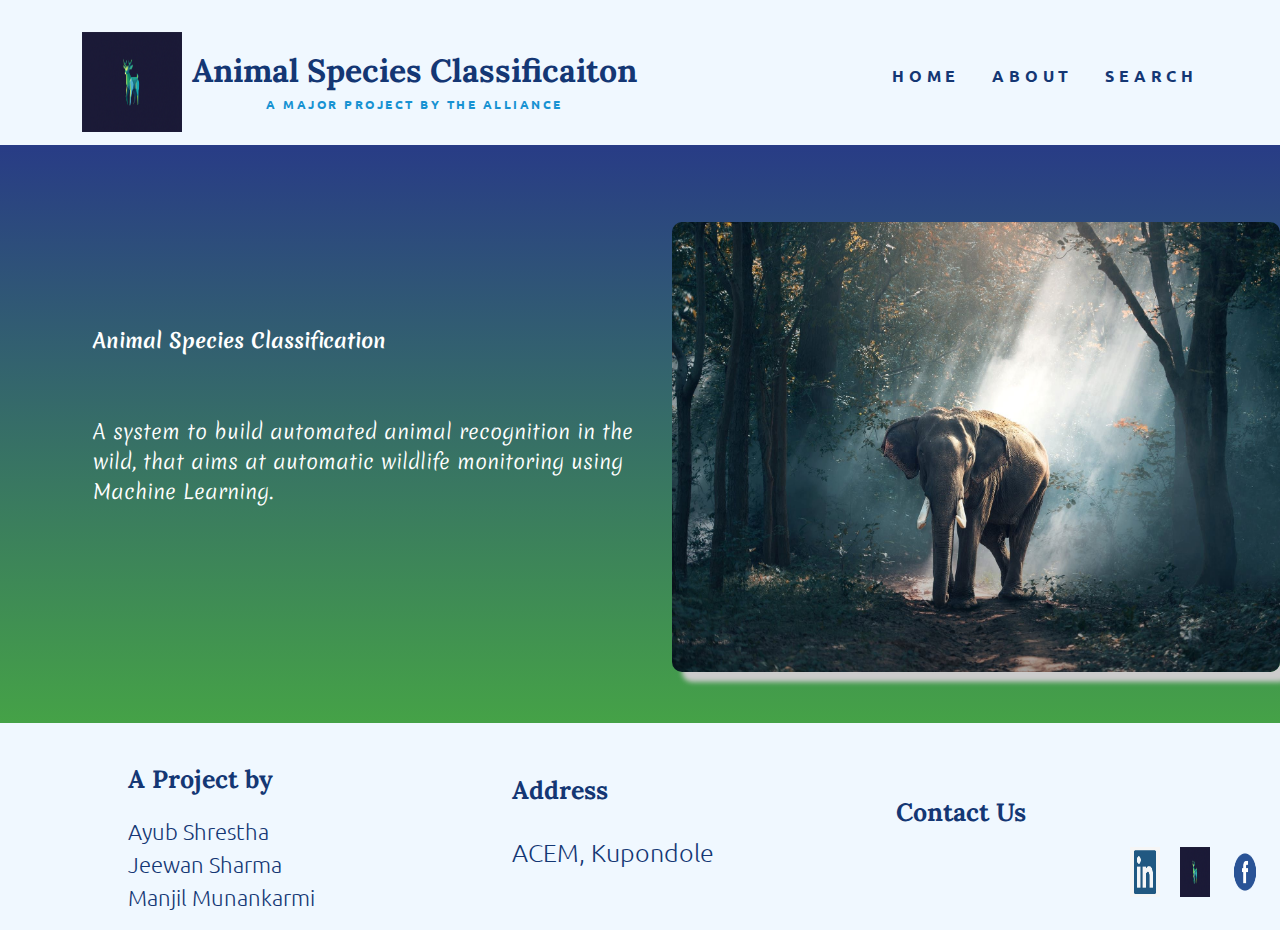
<file: about.html>
<!DOCTYPE html>
<html lang="en">
<head>
    <meta charset="UTF-8">
    <meta name="viewport" content="width=device-width, initial scale=1.0">
    <title>Animal Species Classification</title>
    <link rel="stylesheet" href="style.css">
    <link rel="stylesheet" href="https://fonts.googleapis.com/css?family=Lora|Ubuntu|Merienda:400,300, 700&display=swap">
</head>

<body>
    <header>
        <div class="container container-flex">
        <div class="self-title">
            <img src="Images/logo.png" alt="table" class="logo-img">
            <h1>Animal Species Classificaiton</h1>
            <p class="subtitle"> A Major Project by The Alliance</p>
        </div>

        <nav>
            <ul class="nav-list">
                <li class="nav-list-item"><a href="home.html"> HOME</a></li>
                <li class="nav-list-item"><a href="about.html">ABOUT</a></li>
                <li class="nav-list-item"><a href="search.html">SEARCH</a></li>
            </ul>
        </nav>
    </div>
    </header>


    <div class="container-2" id="section-1-gradient">
        <div class="row">
            <div class="col-6">
                <div class="left-side-col">
                    <h1 class="welcome" >Animal Species Classification</h1>
                    <p class="to">A system to build automated animal recognition in the wild, that aims at automatic wildlife monitoring using Machine Learning. </p>
                    
                </div>
            </div>

            <div class="col-6">
                <div class="right-side-col">
                    <img class="slides" src="Images/1.jpg" alt="1">
                    <img class="slides" src="Images/2.jpg" alt="2">
                    <img class="slides" src="Images/3.jpg" alt="3">

                </div>

            </div>

        </div>

    </div>

    <script>
        var myIndex = 0;
        carousel();
        
        function carousel() {
          var i;
          var x = document.getElementsByClassName("slides");
          for (i = 0; i < x.length; i++) {
            x[i].style.display = "none";  
          }
          myIndex++;
          if (myIndex > x.length) {myIndex = 1}    
          x[myIndex-1].style.display = "block";  
          setTimeout(carousel, 4000); // Change image every 4 seconds
        }
        </script>

        <footer class="footsy">
            <div class="row">
                <div class="col-4">
                    <h1>A Project by</h1>
                    <ul>
                        <li>Ayub Shrestha</li>
                        <li>Jeewan Sharma</li>
                        <li>Manjil Munankarmi</li>
                    </ul>
                </div>

                <div class="col-4 address">
                    <h1>Address</h1>
                    <p>ACEM, Kupondole</p>
                </div>

                <div class="col-4">
                    <h1 class="last-col">Contact Us</h1>
                    <ul>
                        <li><img class="contact" src="Images/fb.png" alt="fb"></li>
                        <li><img class="contact" src="Images/logo.png" alt="logo"></li>
                        <li><img class="contact" src="Images/in.jpg" alt="in"></li>
                    </ul>
                </div>

            </div>


        </footer>
</body>




</html>
</file>
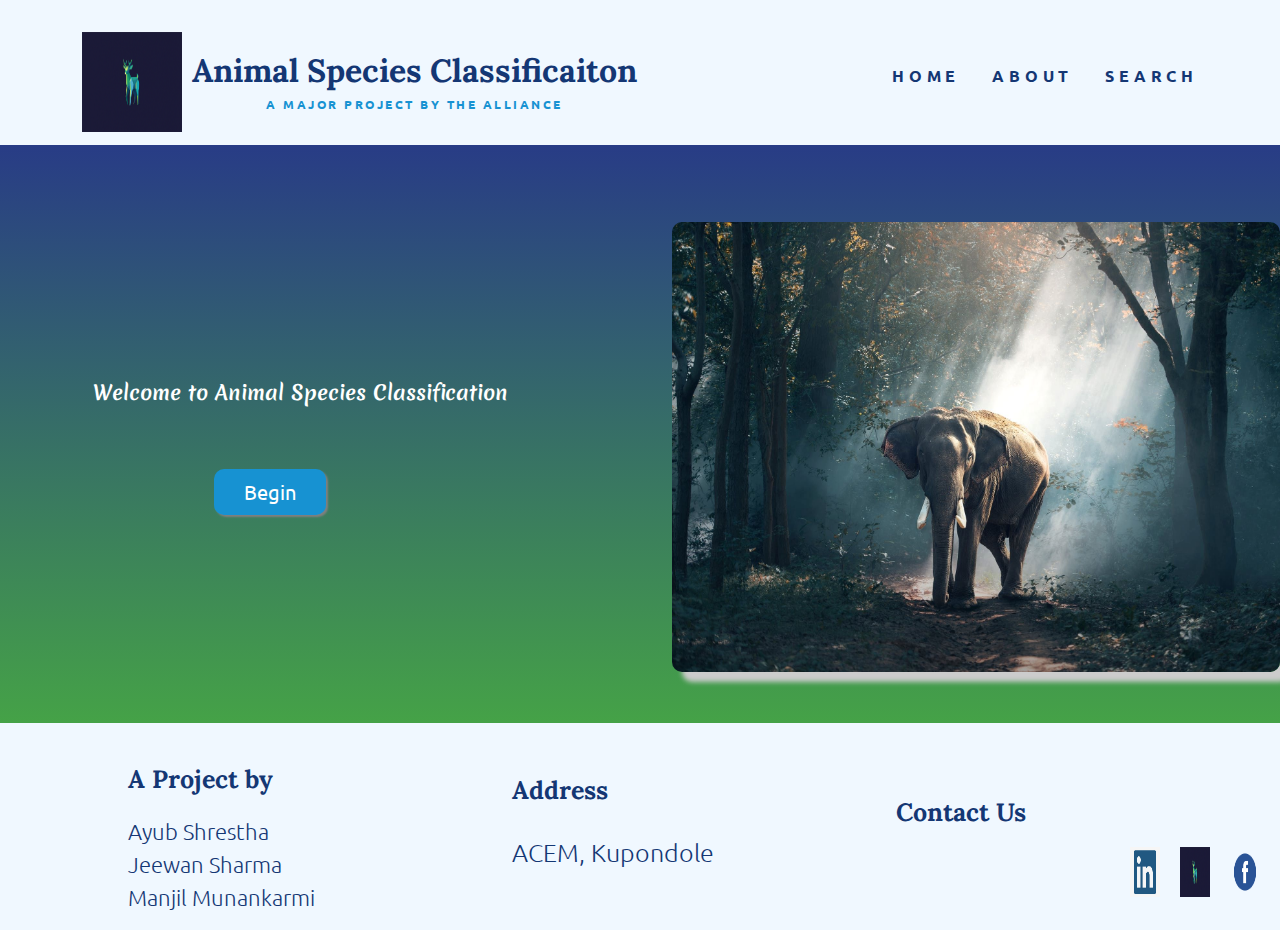
<file: home.html>
<!DOCTYPE html>
<html lang="en">
<head>
    <meta charset="UTF-8">
    <meta name="viewport" content="width=device-width, initial scale=1.0">
    <title>Animal Species Classification</title>
    <link rel="stylesheet" href="style.css">
    <link rel="stylesheet" href="https://fonts.googleapis.com/css?family=Lora|Ubuntu|Merienda:400,300, 700&display=swap">
</head>

<body>
    <header>
        <div class="container container-flex">
        <div class="self-title">
            <img src="Images/logo.png" alt="table" class="logo-img">
            <h1>Animal Species Classificaiton</h1>
            <p class="subtitle"> A Major Project by The Alliance</p>
        </div>

        <nav>
            <ul class="nav-list">
                <li class="nav-list-item"><a href="home.html"> HOME</a></li>
                <li class="nav-list-item"><a href="about.html">ABOUT</a></li>
                <li class="nav-list-item"><a href="search.html">SEARCH</a></li>
            </ul>
        </nav>
    </div>
    </header>


    <div class="container-2" id="section-1-gradient">
        <div class="row">
            <div class="col-6">
                <div class="left-side-col">
                    <h1 class="welcome" >Welcome to Animal Species Classification</h1>
                    <button onclick="document.location='search.html'" class="begin-btn">
                        Begin
                    </button>
                </div>
            </div>

            <div class="col-6">
                <div class="right-side-col">
                    <img class="slides" src="Images/1.jpg" alt="1">
                    <img class="slides" src="Images/2.jpg" alt="2">
                    <img class="slides" src="3.jpg" alt="3">

                </div>

            </div>

        </div>

    </div>

    <script>
        var myIndex = 0;
        carousel();
        
        function carousel() {
          var i;
          var x = document.getElementsByClassName("slides");
          for (i = 0; i < x.length; i++) {
            x[i].style.display = "none";  
          }
          myIndex++;
          if (myIndex > x.length) {myIndex = 1}    
          x[myIndex-1].style.display = "block";  
          setTimeout(carousel, 4000); // Change image every 4 seconds
        }
        </script>

        <footer class="footsy">
            <div class="row">
                <div class="col-4">
                    <h1>A Project by</h1>
                    <ul>
                        <li>Ayub Shrestha</li>
                        <li>Jeewan Sharma</li>
                        <li>Manjil Munankarmi</li>
                    </ul>
                </div>

                <div class="col-4 address">
                    <h1>Address</h1>
                    <p>ACEM, Kupondole</p>
                </div>

                <div class="col-4">
                    <h1 class="last-col">Contact Us</h1>
                    <ul>
                        <li><img class="contact" src="Images/fb.png" alt="fb"></li>
                        <li><img class="contact" src="Images/logo.png" alt="logo"></li>
                        <li><img class="contact" src="Images/in.jpg" alt="in"></li>
                    </ul>
                </div>

            </div>


        </footer>
</body>




</html>
</file>
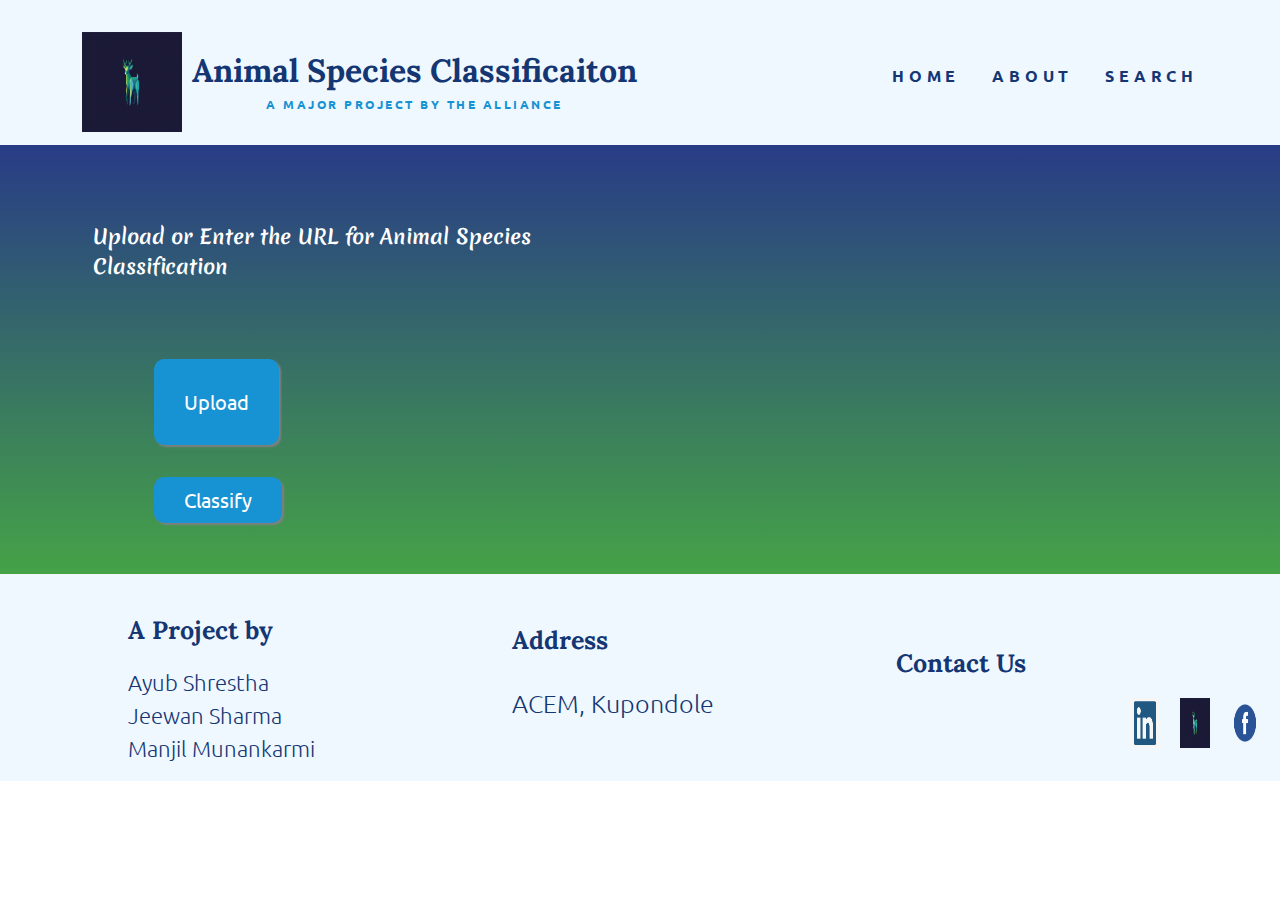
<file: search.html>
<!DOCTYPE html>
<html lang="en">
<head>
    <meta charset="UTF-8">
    <meta name="viewport" content="width=device-width, initial scale=1.0">
    <title>Animal Species Classification | Search</title>
    <link rel="stylesheet" href="style.css">
    <link rel="stylesheet" href="https://fonts.googleapis.com/css?family=Lora|Ubuntu|Merienda:400,300, 700&display=swap">
</head>

<body>
    <header>
        <div class="container container-flex">
        <div class="self-title">
            <img src="Images/logo.png" alt="table" class="logo-img">
            <h1>Animal Species Classificaiton</h1>
            <p class="subtitle"> A Major Project by The Alliance</p>
        </div>

        <nav>
            <ul class="nav-list">
                <li class="nav-list-item"><a href="home.html"> HOME</a></li>
                <li class="nav-list-item"><a href="about.html">ABOUT</a></li>
                <li class="nav-list-item"><a href="search.html">SEARCH</a></li>
            </ul>
        </nav>
    </div>
    </header>


    <div class="container-2" id="section-1-gradient">
        <div class="row">
            <div class="col-6">
                <div class="left-side-col">
                    <h1 class="welcome" >Upload or Enter the URL for
                        Animal Species Classification
                    </h1>
                    <div class="upimage"><p><input type="file"  accept="image/*" name="image" id="file"  onchange="loadFile(event)" style="display: none;"></p></div>
                    <button class="upload-btn">
                    <p><label for="file" style="cursor: pointer;">Upload</label></p>
                    </button>
                    <p><img id="output" width="200" /></p>
                    <button  class="classify-btn">
                        Classify
                    </button>
                    <script>
                        var loadFile = function(event) {
	                    var image = document.getElementById('output');
	                    image.src = URL.createObjectURL(event.target.files[0]);
                        };
                    </script>         
                    <!-- <button class="search-btn">
                        Upload
                    </button>       -->
                </div>
            </div>

            <div class="col-6">
                <div class="right-side-col">
                    
                </div>

            </div>

        </div>

    </div>

    <script>
        var myIndex = 0;
        carousel();
        
        function carousel() {
          var i;
          var x = document.getElementsByClassName("slides");
          for (i = 0; i < x.length; i++) {
            x[i].style.display = "none";  
          }
          myIndex++;
          if (myIndex > x.length) {myIndex = 1}    
          x[myIndex-1].style.display = "block";  
          setTimeout(carousel, 4000); // Change image every 4 seconds
        }
    </script>

        <footer class="footsy">
            <div class="row">
                <div class="col-4">
                    <h1>A Project by</h1>
                    <ul>
                        <li>Ayub Shrestha</li>
                        <li>Jeewan Sharma</li>
                        <li>Manjil Munankarmi</li>
                    </ul>
                </div>

                <div class="col-4 address">
                    <h1>Address</h1>
                    <p>ACEM, Kupondole</p>
                </div>

                <div class="col-4">
                    <h1 class="last-col">Contact Us</h1>
                    <ul>
                        <li><img class="contact" src="Images/fb.png" alt="fb"></li>
                        <li><img class="contact" src="Images/logo.png" alt="logo"></li>
                        <li><img class="contact" src="Images/in.jpg" alt="in"></li>
                    </ul>
                </div>

            </div>


        </footer>
</body>




</html>
</file>
<file: style.css>
/* DEFAULTS */

body{
    width: 100%;
    margin: 0;
    font-family: Ubuntu;
    font-weight: 300;
    line-height: 1.5;
}

img{
    max-width: 100%;
    display: block;
}

.row{
    width: 100%;
    display: flex;
    flex-wrap: wrap;
    align-items: center;
}

.row::after{
    display: table;
    clear: both;
    content: "";
}

.col-1 {width: 8.33%;}
.col-2 {width: 16.66%;}
.col-3 {width: 25%;}
.col-4 {width: 33.33%;}
.col-5 {width: 41.66%;}
.col-6 {width: 50%;}
.col-7 {width: 58.33%;}
.col-8 {width: 66.66%;}
.col-9 {width: 75%;}
.col-10 {width: 83.33%;}
.col-11 {width: 91.66%;}
.col-12 {width: 100%;}


.slides{
    display: none;
    height: 450px;
    width: 700px;
    box-shadow: 10px 10px 5px #ccc;
    border-radius: 10px;
}

*{box-sizing: border-box;}


/***** TYPOGRAPHY ****/

h1, h2, h3 {
    font-family: Lora;
    color: #143774;
}

h1{
    font-family: Lora;
    color: #143774;
    font-size: 2rem;
    margin: -85px 0 0 110px;
}

a{
    color: #1792d2;
    font-weight: bold;
    letter-spacing: 0.3em;
    padding-bottom: 15px;
}

a:hover,
a:focus{
    color: #143774;

}

h1.welcome{
    color: white;
    font-size: 20px;
    margin: 0;
    line-height: 30px;
    font-family: Merienda;
    padding-left: 10%;
    padding-bottom: 10%;
}

h1.welcome-2{
    color: white;
    font-size: 35px;
    margin: 0;
    line-height: 70px;
    font-family: Merienda;
    padding-left: 11%;
    padding-bottom: 5%;
}

p.to{
    color: white;
    font-size: 20px;
    margin: 0;
    line-height: 30px;
    font-family: Merienda;
    padding-left: 10%;
    padding-bottom: 10%;
}

/**** LAYOUT ****/

.container{
    width: 90%;
    max-width: 1200px;
    margin: 0 auto;
}

.container-flex{
    display: flex;
    justify-content: space-between;
}

.container-2{
    width: 100%;
    margin: auto;
    padding-top: 4%;
    padding-bottom: 4%;
}

header{
    text-align: center;
    background-color: aliceblue;
    padding: 2em 20px;
}

.subtitle {
    font-weight: 700;
    color: #1792d2;
    font-size: .75rem;
    margin: 0 0 0 110px;
    letter-spacing: 2.5px;
    text-transform: uppercase;
}

.logo-img{
    height: 100px;
    width: 100px;
    margin: 0;
}

#section-1-gradient{
    background: linear-gradient(#283c86, #45a247);
}

.left-side-col{
    margin-left: 5%;
    margin-top: 4%;
}

.right-side-col{
    margin-left: 5%;
    margin-top: 4%;
}

form{
    position: relative;
    margin-left: 420px;
    
}

button.begin-btn{
    background-color: #1792d2 ;
    font-family: Ubuntu;
    color: white;
    padding: 10px 30px;
    border-radius: 10px;
    font-size: 20px;
    margin-left: 30%;
    border: none;
    box-shadow: 2px 2px 2px gray;
    cursor: pointer;
}
button.begin-btn:hover{
    opacity: 0.8;
}

button.upload-btn{
    background-color: #1792d2 ;
    font-family: Ubuntu;
    color: white;
    padding: 10px 30px;
    border-radius: 10px;
    font-size: 20px;
    margin-left: 20%;
    border: none;
    box-shadow: 2px 2px 2px gray;
    cursor: pointer;
}

button.upload-btn:hover{
    opacity: 0.8;
}

button.classify-btn{
    background-color: #1792d2 ;
    font-family: Ubuntu;
    color: white;
    padding: 10px 30px;
    border-radius: 10px;
    font-size: 20px;
    margin-left: 20%;
    border: none;
    box-shadow: 2px 2px 2px gray;
    cursor: pointer;
}

button.classify-btn:hover{
    opacity: 0.8;
}

.upimage{
   position:relative; 
   margin-left: 20%;
}

footer.footsy{
    background-color: aliceblue;
    padding-left: 10%;
}

footer.footsy h1{
    font-size: 25px;
    margin: 0;
    padding-top: 10%;
    color: #143774;
}

footer.footsy p{
    font-size: 25px;
    color: #143774;
}

footer.footsy ul{
    list-style-type: none;
    text-align: left;
    padding-left: 0;
}

h1.last-col{
    margin-top: 10%;
}

footer.footsy ul li{
    color: #143774;
    font-size: 22px;
    line-height: 1.5;
}


.contact{
    float: right;
    padding-right: 20px;
    display: inline;
    height: 50px;
    width: 50px;
    
}

.address{
    padding-top: 0;
    margin-top: -2%;
}


/**** CREATING NAVIGATION ****/

nav ul{
    list-style-type: none;
    display: flex;
    padding: 0;
    justify-content: center;
}

nav ul li{
    margin-left: 2em;
    margin-top: 15px;
}

nav ul li a{
    text-decoration: none;
    color: #143774;
    margin-top: 50%;
}

nav ul li a:hover{
    color: black;
    padding-bottom: 10px;
}
</file>
